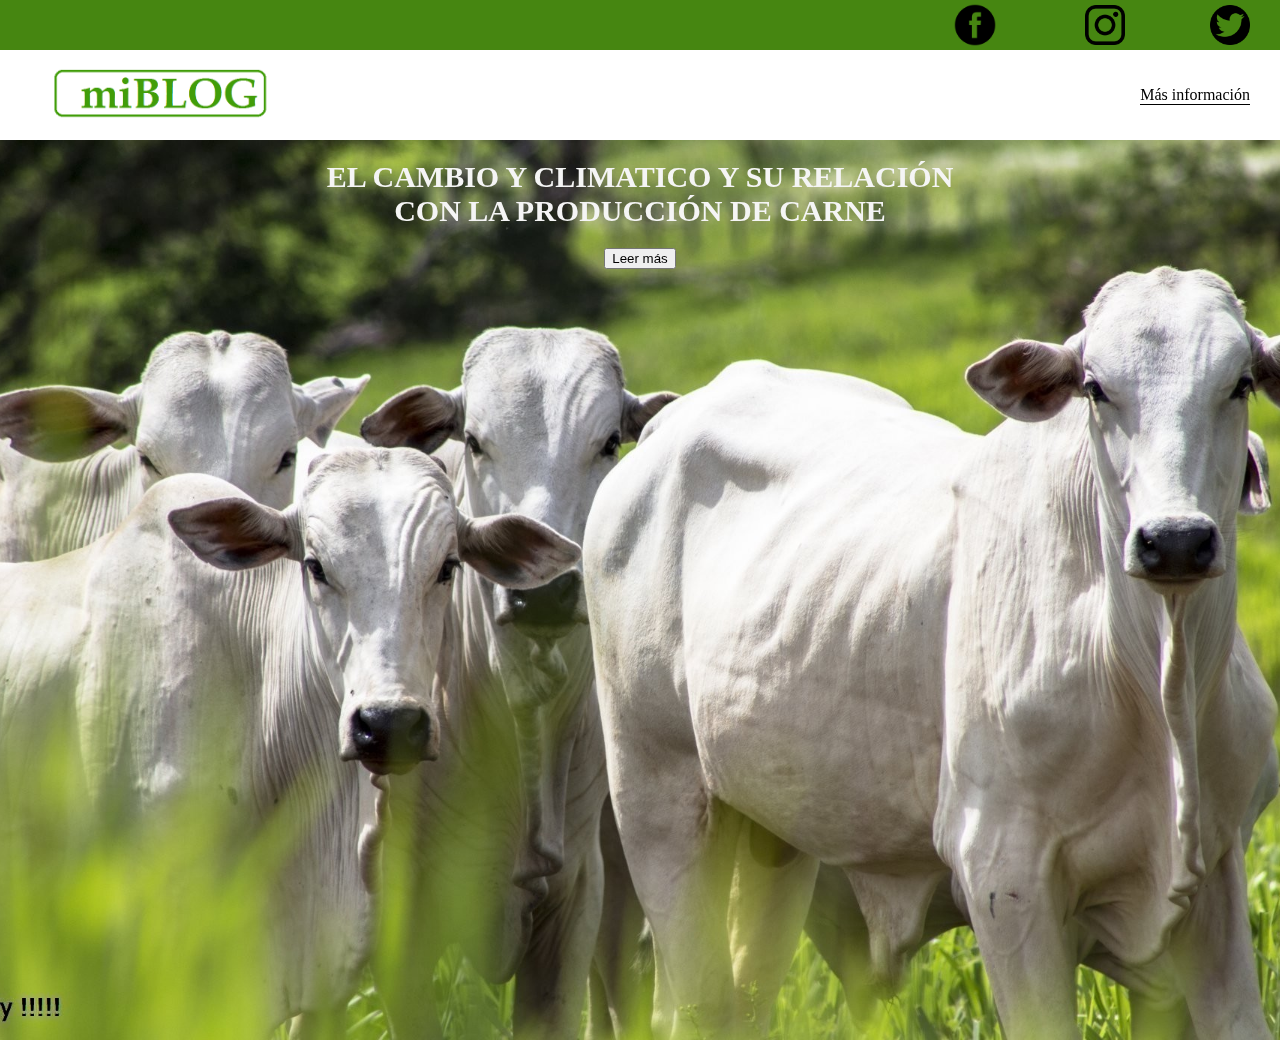
<file: index.html>
<!DOCTYPE html>
<html lang="en">
<head>
    <meta charset="UTF-8">
    <meta name="viewport" content="width=device-width, initial-scale=1.0">
    <title>Document</title>
    <link href="https://cdn.jsdelivr.net/npm/bootstrap@5.0.0-beta1/dist/css/bootstrap.min.css" rel="stylesheet" integrity="sha384-giJF6kkoqNQ00vy+HMDP7azOuL0xtbfIcaT9wjKHr8RbDVddVHyTfAAsrekwKmP1" crossorigin="anonymous">

    <link rel="stylesheet" href="css/main.css">
    
</head>
<body class="index-body">
    <header>
        <section class="iconos-redes" >
            <div>
                <a href=""><span><img class="ilogosf" src="images/facebook.png" alt="logo facebook"></span></a>
                <a href=""><span><img class="ilogos" src="images/instagram.png" alt="logo instagram"></span></a>
                <a href=""><span><img class="ilogos" src="images/twitter.png" alt="logo twitter"></span></a>
            </div>
        </section>
        <nav>
            <section class="nav-logo">
                <img src="images/blog.png" alt="Logo block">
            </section>
            <section class="nav-perfil">
                <a href="https://www.cowspiracy.com">Más información</a>
            </section>
        </nav> 
    </header>
    <main class="home-main">

        <section>
            <h1 class="main-title">EL CAMBIO Y CLIMATICO Y SU RELACIÓN CON LA PRODUCCIÓN DE CARNE</h1>
       <!-- <button class="boton-title">   <a href="blog.html">LEER MÁS</a>     </button> -->
       <a href="blog.html"><button type="button" class="btn btn-outline-success" >  Leer más</button>
       </a>    
    </section>
    </main>
  
    <script src="https://cdn.jsdelivr.net/npm/bootstrap@5.0.0-beta1/dist/js/bootstrap.bundle.min.js" integrity="sha384-ygbV9kiqUc6oa4msXn9868pTtWMgiQaeYH7/t7LECLbyPA2x65Kgf80OJFdroafW" crossorigin="anonymous"></script>
  
</body>
</html>
</file>
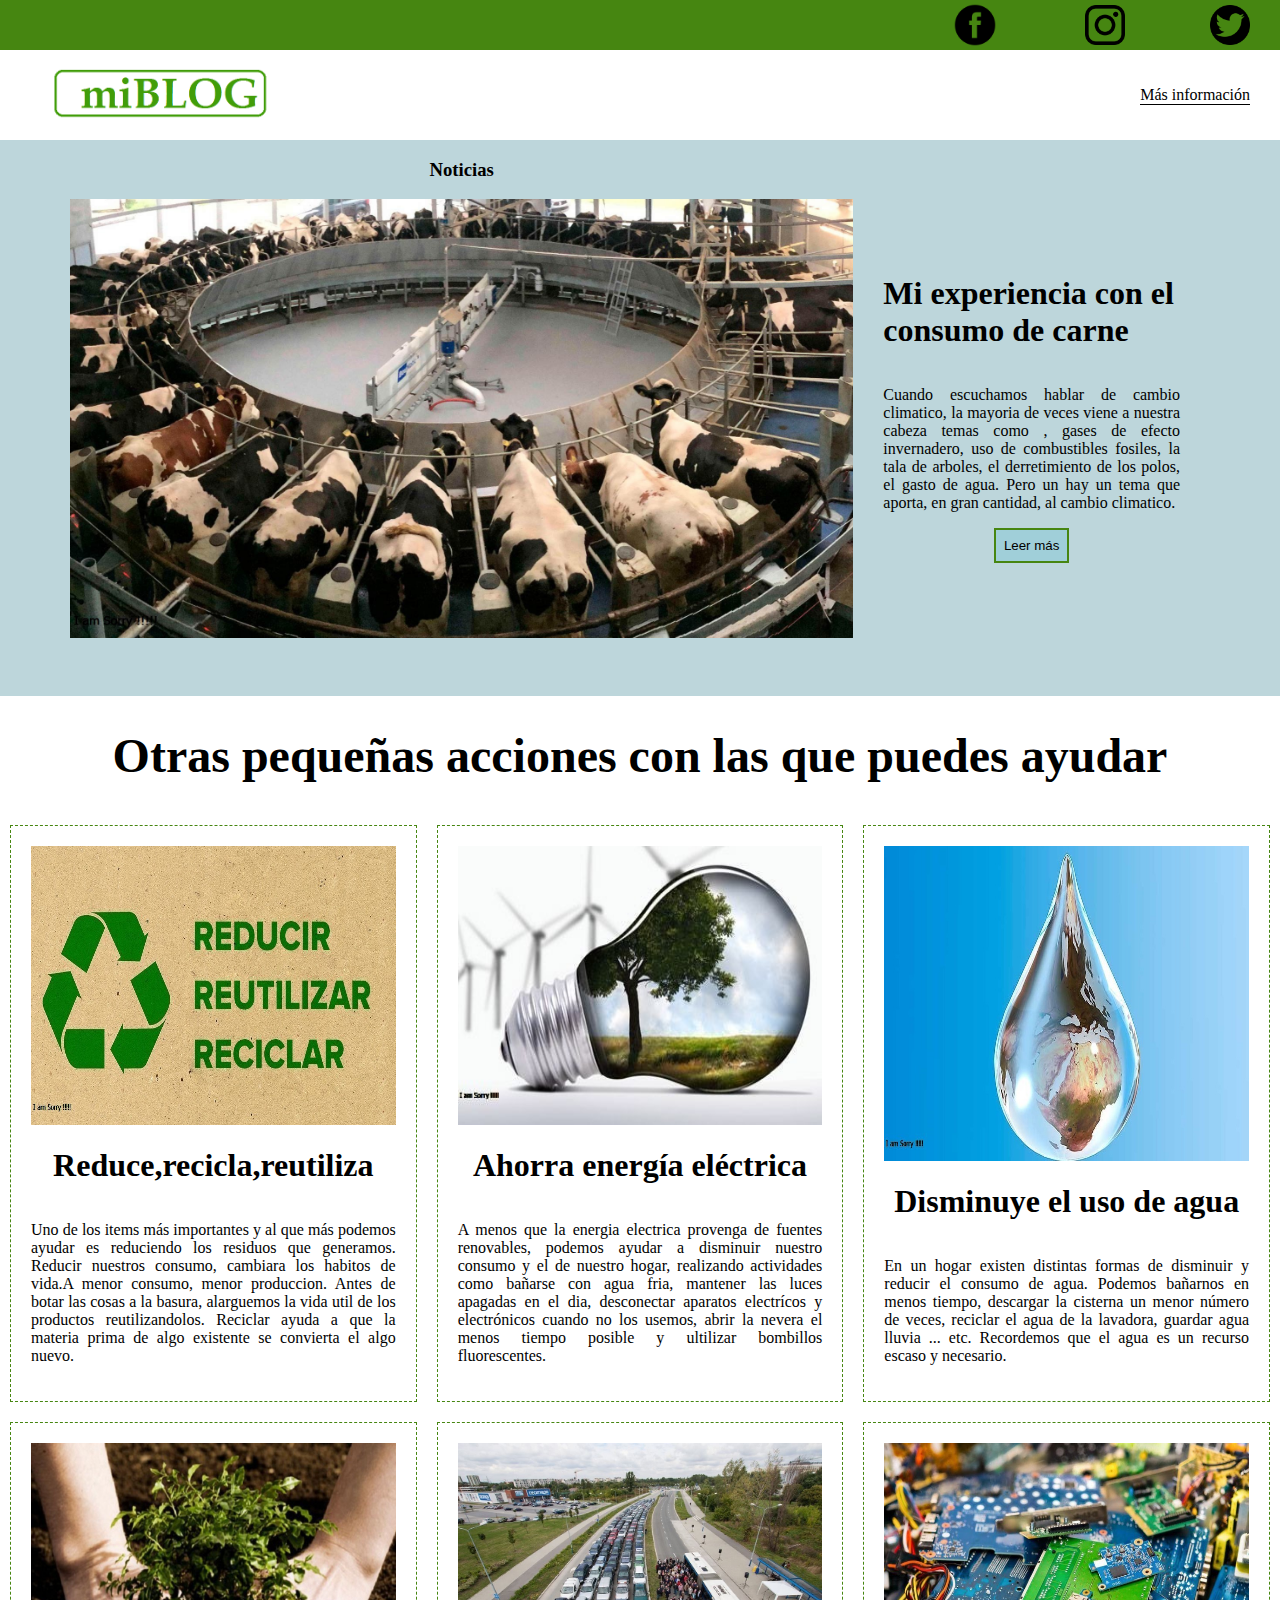
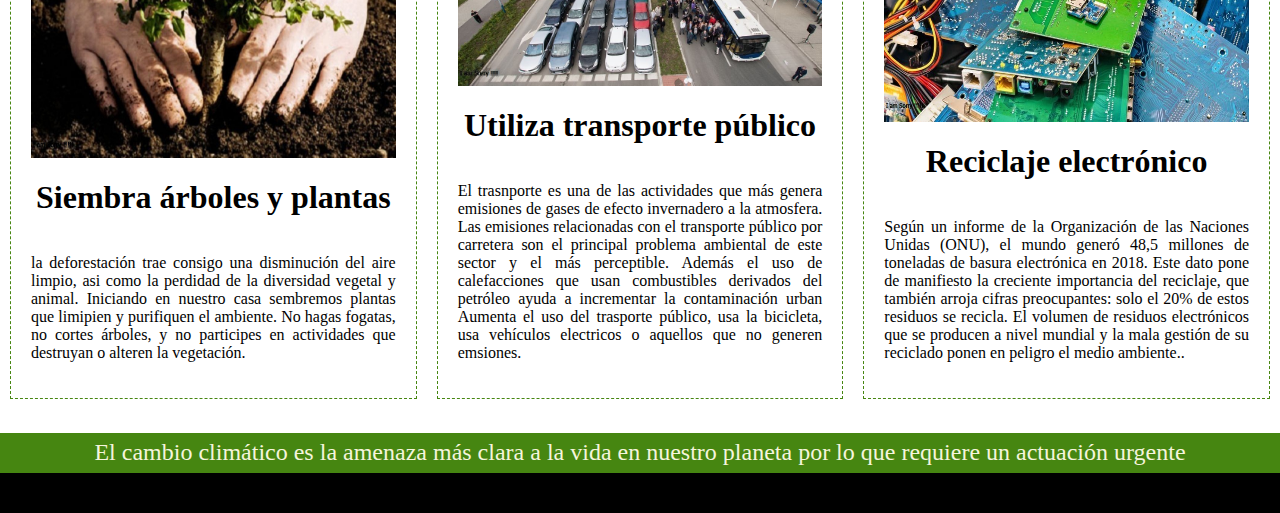
<file: blog.html>
<!DOCTYPE html>
<html lang="en">
<head>
    <meta charset="UTF-8">
    <meta name="viewport" content="width=device-width, initial-scale=1.0">
    <title>Document</title>
    <link href="https://cdn.jsdelivr.net/npm/bootstrap@5.0.0-beta1/dist/css/bootstrap.min.css" rel="stylesheet" integrity="sha384-giJF6kkoqNQ00vy+HMDP7azOuL0xtbfIcaT9wjKHr8RbDVddVHyTfAAsrekwKmP1" crossorigin="anonymous">
    <link rel="stylesheet" href="css/main.css">
    <link rel="stylesheet" href="css/blog.css">
</head>
<body>
    <header>
        <section class="iconos-redes" >
            <div>
                <a href=""><span><img class="ilogosf" src="images/facebook.png" alt="logo facebook"></span></a>
                <a href=""><span><img class="ilogos" src="images/instagram.png" alt="logo instagram"></span></a>
                <a href=""><span><img class="ilogos" src="images/twitter.png" alt="logo twitter"></span></a>
            </div>
        </section>
        <nav>
            <section class="nav-logo">
                <img src="images/blog.png" alt="Logo block">
            </section>
            <section class="nav-perfil">
                <a href="perfil.html">Más información</a>
            </section>
        </nav> 
    </header>
    
    <section class="blog-main">
        <div class="blog-title-container" >
            <h3>Noticias</h3>
            <img src="images/Ganado.jpg" alt="ganaderia"  >
        </div>
        <div class="blog-news-container">
        <h1>Mi experiencia con el consumo de carne</h1>
           <p  >Cuando escuchamos hablar de cambio climatico, la mayoria de veces viene a nuestra cabeza temas como , gases de efecto invernadero, uso de combustibles fosiles, la tala de arboles, el derretimiento de los polos, el gasto de agua. Pero un hay un tema que aporta, en gran cantidad, al cambio climatico.  </p>  
        
           <a href="blogs.html"><button type="button" class="btn btn-outline-success" >  Leer más</button>
      </a>
        </div>
    </section>
    <section class="blog-tittle"> 
        <h1>Otras pequeñas acciones con las que puedes ayudar</h1>
    </section>
    
    <section class="blog-items">
        <div>  
            <img src="images/rrr.jpg" alt="" >
            <h1> Reduce,recicla,reutiliza</h1>
            <p> Uno de los items más importantes y al que más podemos ayudar es reduciendo los residuos que generamos. 
            Reducir nuestros consumo, cambiara los habitos de vida.A  menor consumo, menor produccion. Antes de botar las cosas a la basura, alarguemos la vida util de los productos reutilizandolos. Reciclar ayuda a que la materia prima de algo existente se convierta el algo nuevo. 
            </p>
        </div>
        <div>
            <img src="images/energia.jpg" alt="" >
            <h1> Ahorra energía eléctrica</h1>
            <p> A menos que la energia electrica provenga de fuentes renovables, podemos ayudar a disminuir nuestro consumo y el de nuestro hogar,  realizando actividades como bañarse con agua fria, mantener las luces apagadas en el dia, desconectar aparatos electrícos y electrónicos cuando no los usemos, abrir la nevera el menos tiempo posible y ultilizar bombillos fluorescentes. 
            </p>
        </div>
        <div>
            <img src="images/agua.jpg" alt="">
            <h1> Disminuye el uso de agua</h1>
            <p>
            En un hogar existen distintas formas de disminuir y reducir el consumo de agua. Podemos bañarnos en menos tiempo, descargar la cisterna un menor número de veces, reciclar el agua de la lavadora, guardar agua lluvia ... etc.
            Recordemos que el agua es un recurso escaso y necesario. 
            </p>
        </div>
    
   
        <div>
            <img src="images/arbol.jpg" alt="" >
            <h1> Siembra árboles y plantas</h1>
            <p> la deforestación trae consigo una disminución del aire limpio, asi como la perdidad de la diversidad vegetal y animal. Iniciando en nuestro casa sembremos plantas que limipien y purifiquen el ambiente.

            No hagas fogatas, no cortes árboles, y no participes en actividades que destruyan o alteren la vegetación. 
            </p>
        </div>
        <div>
            <img src="images/trasporte.jpg" alt="" >
            <h1>  Utiliza transporte público </h1>
            <p> El trasnporte es una de las actividades que más genera emisiones de gases de efecto invernadero a la atmosfera. 
             Las emisiones relacionadas con el transporte público por carretera son el principal problema ambiental de este sector y el más perceptible. Además el uso de calefacciones que usan combustibles derivados del petróleo ayuda a incrementar la contaminación urban
            Aumenta el uso del trasporte público, usa la bicicleta, usa vehículos electricos o aquellos que no generen emsiones. 
        
            </p>
        </div>
        <div>
            <img src="images/electronico.jpg" alt="">
            <h1>Reciclaje electrónico</h1>
            <p> Según un informe de la Organización de las Naciones Unidas (ONU), el mundo generó 48,5 millones de toneladas de basura electrónica en 2018. Este dato pone de manifiesto la creciente importancia del reciclaje, que también arroja cifras preocupantes: solo el 20% de estos residuos se recicla. 
            El volumen de residuos electrónicos que se producen a nivel mundial y la mala gestión de su reciclado ponen en peligro el medio ambiente.. 
            </p>
        </div>
  
    </section>
    <footer>
       <p>El cambio climático es la amenaza más clara a la vida en nuestro planeta por lo que requiere un actuación urgente
    </p>
    </footer>
    <script src="https://cdn.jsdelivr.net/npm/bootstrap@5.0.0-beta1/dist/js/bootstrap.bundle.min.js" integrity="sha384-ygbV9kiqUc6oa4msXn9868pTtWMgiQaeYH7/t7LECLbyPA2x65Kgf80OJFdroafW" crossorigin="anonymous"></script>
    </body>
    </html>
</file>
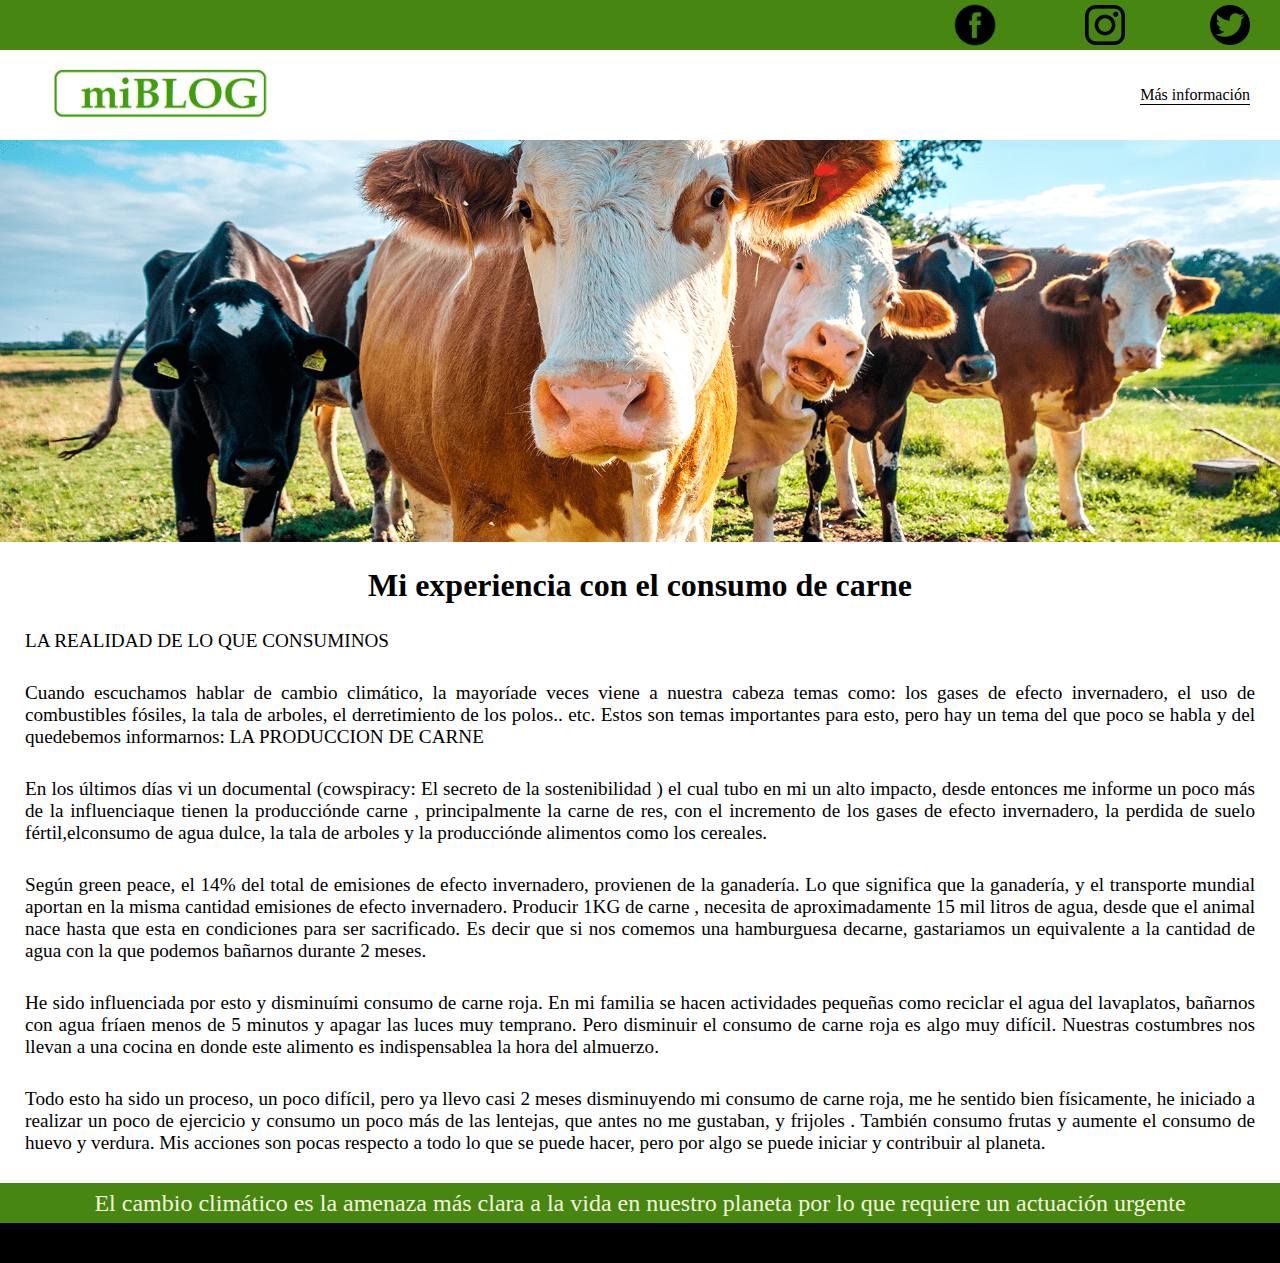
<file: blogs.html>
<!DOCTYPE html>
<html lang="en">
<head>
    <meta charset="UTF-8">
    <meta name="viewport" content="width=device-width, initial-scale=1.0">
    <title>Document</title>
    <link rel="stylesheet" href="css/main.css">
  <link rel="stylesheet" href="css/blogs.css">
</head>
<body >
    <header>
        <section class="iconos-redes" >
            <div>
                <a href=""><span><img class="ilogosf" src="images/facebook.png" alt="logo facebook"></span></a>
                <a href=""><span><img class="ilogos" src="images/instagram.png" alt="logo instagram"></span></a>
                <a href=""><span><img class="ilogos" src="images/twitter.png" alt="logo twitter"></span></a>
            </div>
        </section>
        <nav>
            <section class="nav-logo">
                <img src="images/blog.png" alt="Logo block">
            </section>
            <section class="nav-perfil">
                <a href="https://www.cowspiracy.com">Más información</a>
            </section>
        </nav> 
    </header>
  <main>
      <img src="images/ganado2.png" alt="">
      <h1>Mi experiencia con el consumo de carne</h1>
      <p>LA REALIDAD DE LO QUE CONSUMINOS </p>
      <p> Cuando escuchamos hablar de cambio climático, la mayoríade veces viene a nuestra cabeza temas como:   los gases de efecto invernadero, el uso de combustibles fósiles, la tala de arboles, el derretimiento de los polos.. etc. Estos son temas importantes    para esto, pero hay un tema del que poco se habla y del quedebemos informarnos: LA PRODUCCION DE CARNE </p>
       
     <p>En los últimos días vi un documental (cowspiracy: El secreto de la sostenibilidad ) el cual tubo en mi    un alto impacto, desde entonces me informe un poco más de la influenciaque tienen la producciónde carne , principalmente la carne de res, con el incremento de los gases de efecto invernadero, la perdida de suelo fértil,elconsumo de agua dulce, la tala de arboles    y la producciónde alimentos como los cereales.
    </p> 
  <p> Según green peace, el 14% del total de emisiones de efecto invernadero, provienen de la ganadería.    Lo que significa que la ganadería, y el transporte mundial aportan    en la misma cantidad    emisiones de efecto invernadero.
      Producir 1KG de carne , necesita de aproximadamente 15 mil litros de agua, desde que el animal nace hasta que esta en condiciones para ser sacrificado. Es decir que si nos comemos una hamburguesa decarne, gastariamos un equivalente a la cantidad de agua con la que podemos bañarnos durante 2 meses.</p>
     <p> He  sido  influenciada  por  esto  y disminuími consumo  de  carne  roja.  En mi  familia  se  hacen  actividades pequeñas como reciclar el agua del lavaplatos, bañarnos con agua fríaen menos de 5 minutos y apagar las luces muy temprano. Pero disminuir el consumo de carne roja es algo muy difícil. Nuestras costumbres nos llevan a una cocina en donde este alimento es indispensablea la hora del almuerzo.</p>
     
     <p> Todo esto ha sido un proceso, un poco difícil, pero ya llevo casi 2 meses disminuyendo mi consumo de   carne roja, me he sentido bien físicamente, he iniciado a realizar un poco de ejercicio y consumo un poco más de las lentejas, que antes no me gustaban, y frijoles . También consumo frutas y aumente el consumo de huevo y verdura.   Mis acciones son pocas respecto a todo lo que se puede hacer, pero por algo se puede iniciar y contribuir al planeta.</p>
      
  </main>
  <footer>
    <p>El cambio climático es la amenaza más clara a la vida en nuestro planeta por lo que requiere un actuación urgente
 </p>
 </footer>
</body>
</html>
</file>
<file: css/main.css>
.index-body{
    margin: 0;
    padding: 0;
    position: fixed;
    top: 0;
    bottom: 0;
    left: 0;
    right: 0;
}
a{
    text-decoration: none;
    display: inline;
    color: black;
}
header{
    width: 100%;
    height: 140px;
    display: grid;
    grid-template-rows: 1fr 1fr;
}
.iconos-redes{
    width: 100%;
    height: 50px;
    display: grid;
    background-color:#468611 ;
}
.iconos-redes div{
    width: 300px;
    height: auto;
    display: flex;
    justify-content: space-between;
    align-items: center;
    justify-items: flex-end;
    justify-self: end;
    margin-right: 30px;
}
nav{
    display: grid;
    grid-template-columns: 1fr 1fr;
    height: 90px;
}
.nav-logo{
    margin-left: 50px;
    

}
.nav-logo img{
    margin-top: 10px;
    width: 220px;
}
.nav-perfil{
    display: flex;
    align-items: center;
    justify-content: flex-end;
    margin-right: 30px;
}
.nav-perfil a{
    color: black;
    border-bottom: 1px solid black;
}
.ilogos{
    height: 40px;
    width: 40px;
}
.ilogosf{
    height: 50px;
    width: 50px;
}
.home-main{
 background-image: url('../images/ganado3.jpg');
 background-repeat:no-repeat ;
 background-size: cover;
 background-position: center;

 height: 100%; 
 display: grid;
 grid-template-columns: 1fr 2fr 1fr;
}
.home-main section{
   
    grid-column: 2;
  
height: 350px;
display: flex;
flex-direction: column;
align-content: center;
align-items: center;

}
.main-title{
    font-size: 30px;
    color: whitesmoke;
    text-align: center;
}
.boton-title{
    width: 110px;
    height: 50px;
    background: #468611;
    display: grid;
    align-items: center;
}
.boton-title a{
    font-weight:700 ;
    font-size: 18px;
    color: whitesmoke;
}

footer{
    background-color: black;
    width: 100%;
    height: 80px;
}
footer p{

    background-color: #468611;
    width: 100%;
   height: 40px;
   justify-content: center;
display: flex;
align-items: center;
font-size: x-large;
color: beige;

}
</file>
<file: css/blog.css>
body{
      margin: 0;
    padding: 0;
}
.blog-main{
    display: grid;

    grid-template-columns: 2fr 1fr;
    background-color: #bdd6db;
  
   
    
}
.blog-title-container{
 grid-column: 1;
 justify-items: center;
 margin-left: 70px;
padding: 0 0 40px;

}
.blog-news-container{
    grid-column: 2;
    justify-items: center;
   margin-right: 70px;
   display: flex;
   flex-direction: column;
align-items: center;
justify-content: center;
margin-bottom: 20px;
padding: 30px;
}
.blog-news-container p{
    text-align: justify;
}

.blog-tittle{
    display: flex;
    justify-content: center;
}
.blog-title-container img{
    width:100%; 
    height:85%;
}



.blog-tittle{ 
    text-align: center !important;
    
    font-size:x-large !important
   
}


.blog-main div button{
    border: 2px solid #468611;
    padding: 8px 8px;
    background-color: #a0cfd9;
}

.blog-items{
    display: grid;
    grid-template-columns: 1fr 1fr 1fr;
    grid-template-rows: 1fr 1fr;
}
.blog-items div{
    display: flex;
    flex-direction: column;
    align-items: center;
    padding:  20px 20px 20px 20px;
    margin: 10px;
    border: 1px #468611;
    border-style: dashed;
    text-align: justify;


   
}



.blog-items div img{
    width: 100%;
    height: 100%;
}
</file>
<file: css/blogs.css>
main img{
    width: 100%;
    height: 80%;
}

main h1{
    text-align: center;
      
}

body{
    margin: 0;
    padding: 0;
}

main p{
    text-align: justify;
padding: 5px;
margin: 20px;
font-size: larger;
}
</file>
